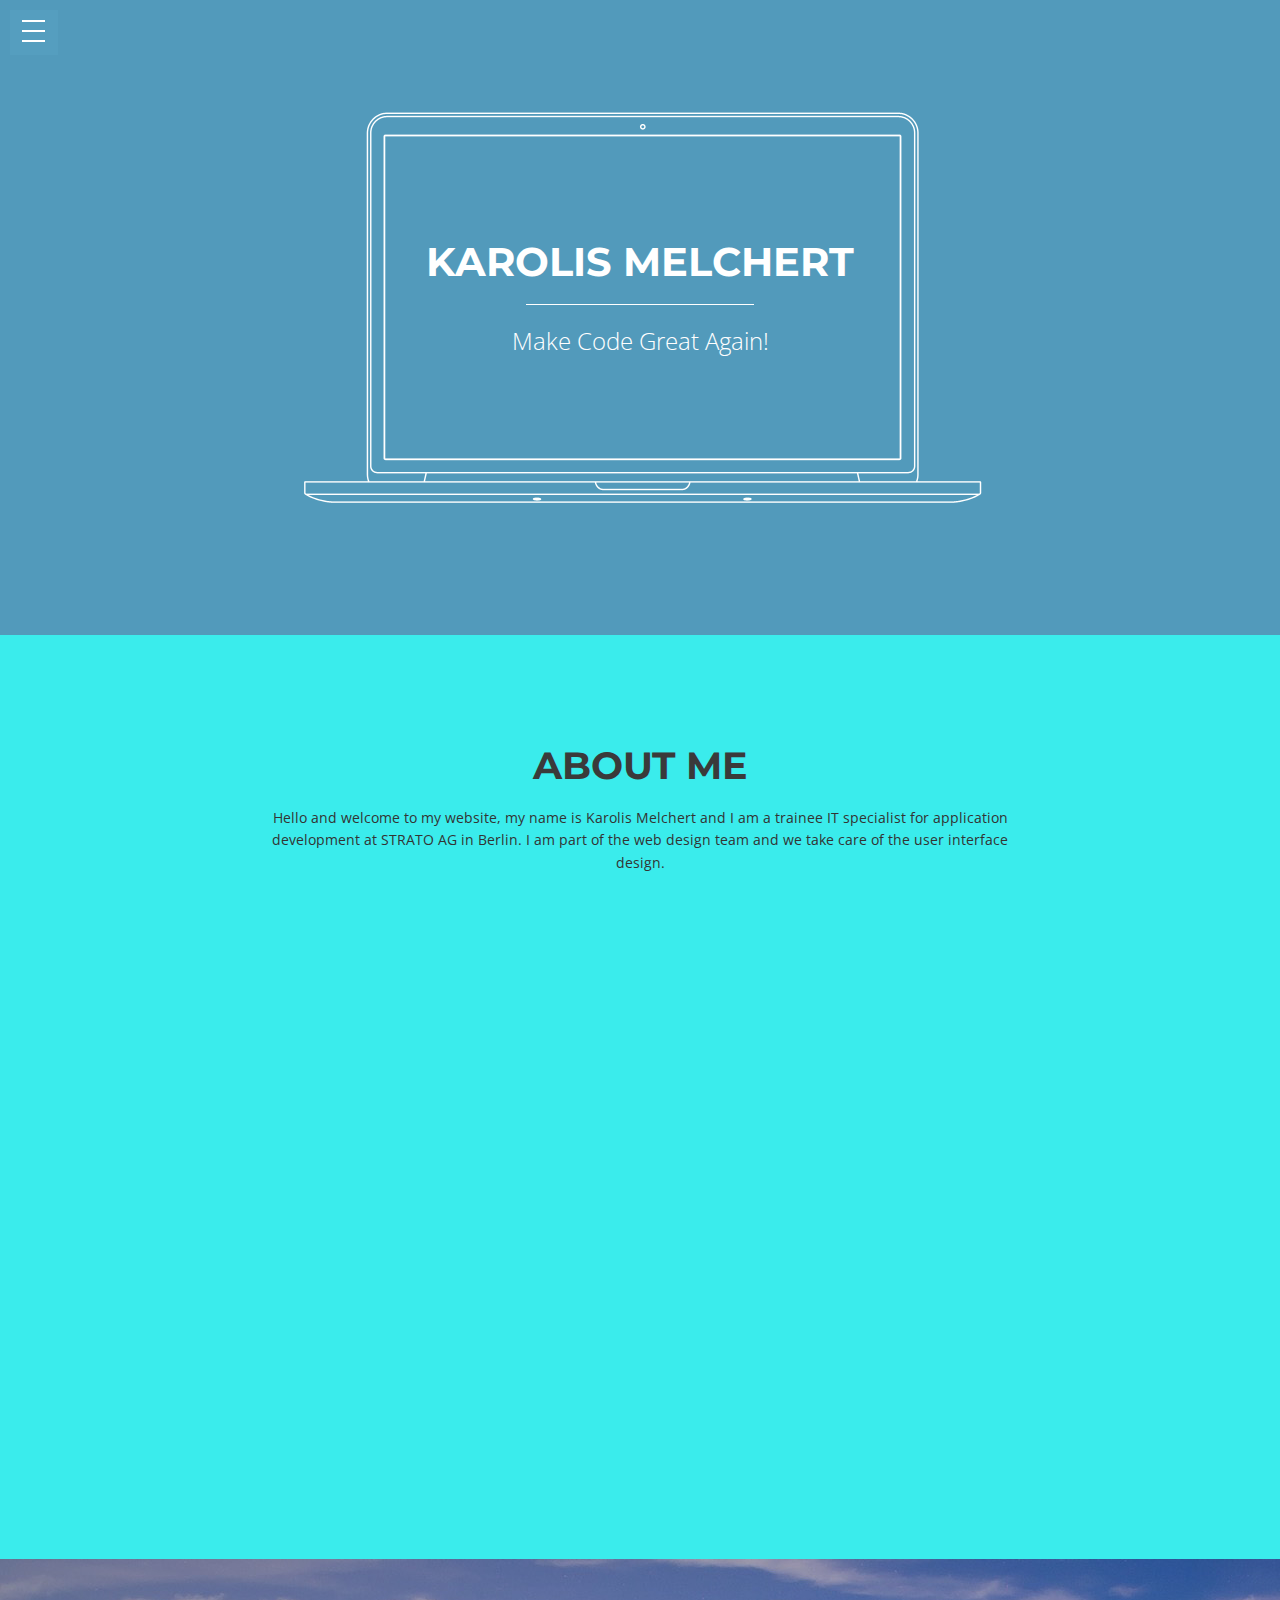
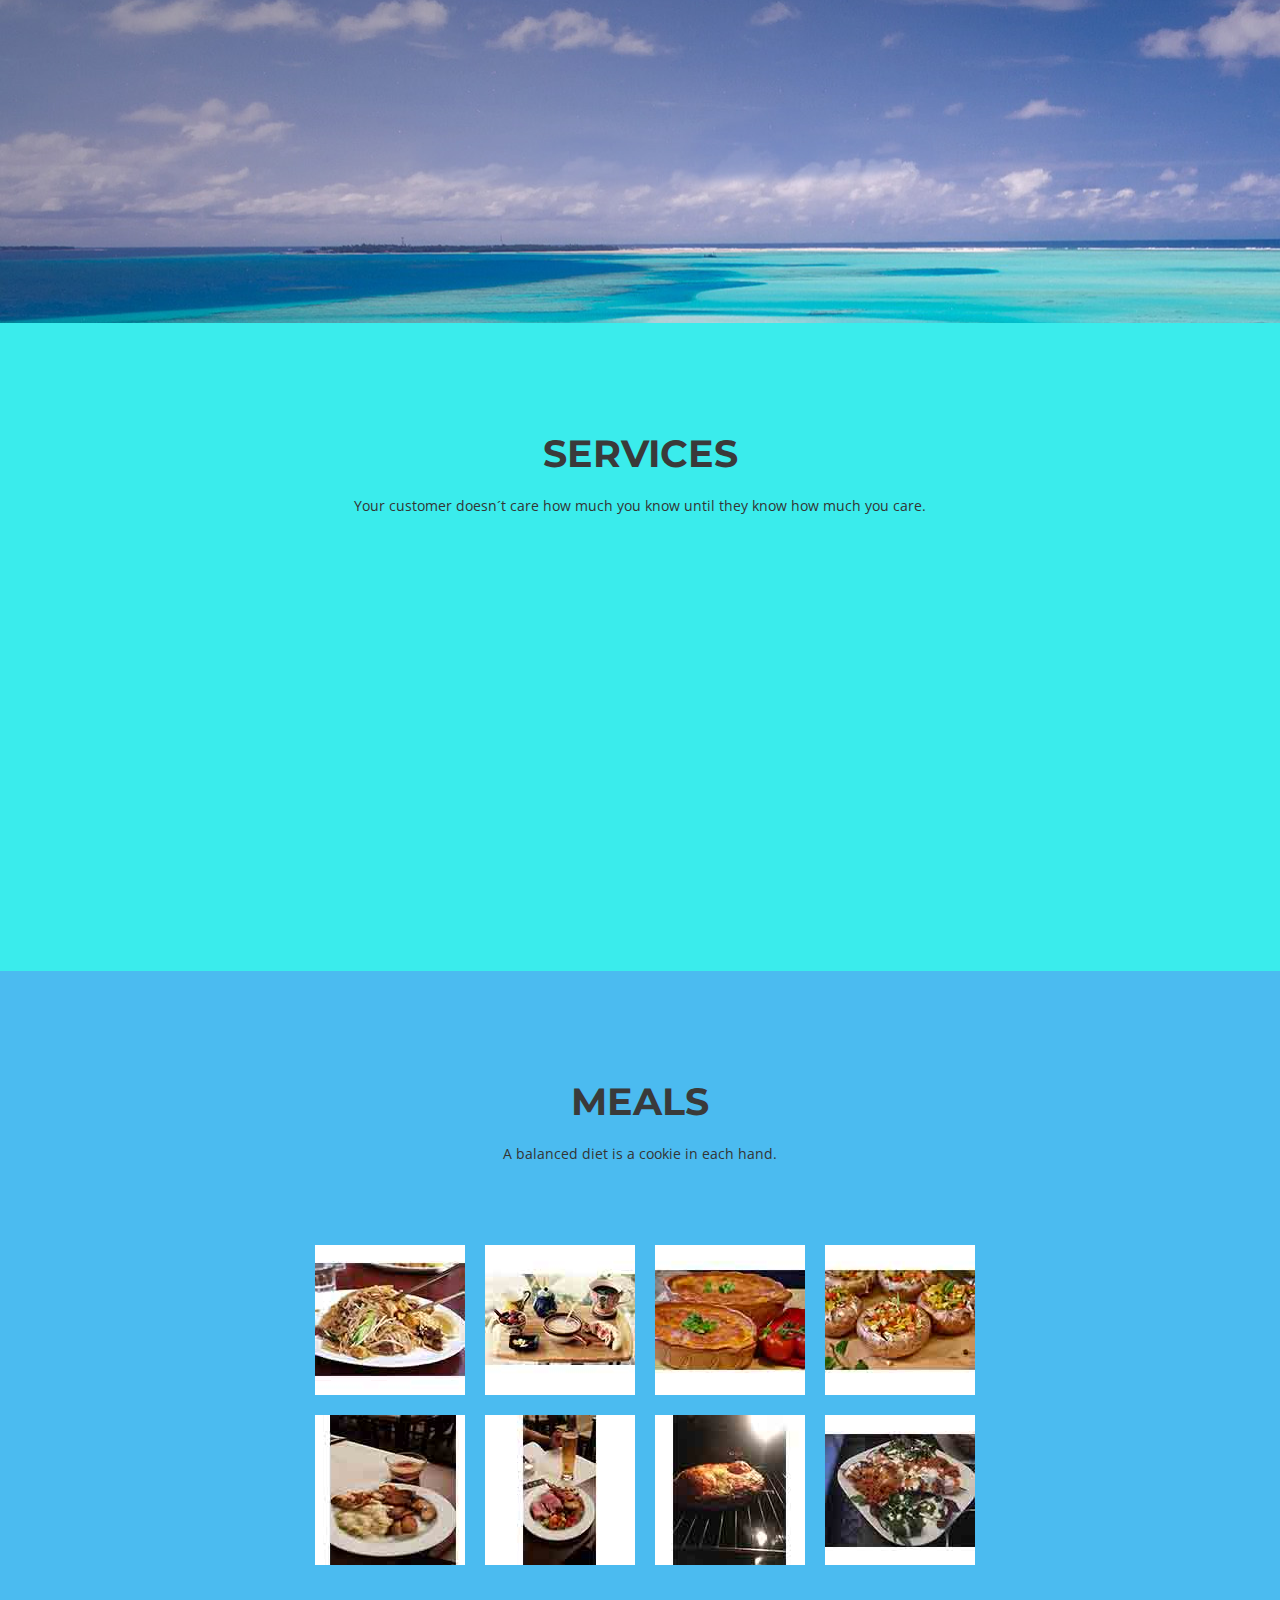
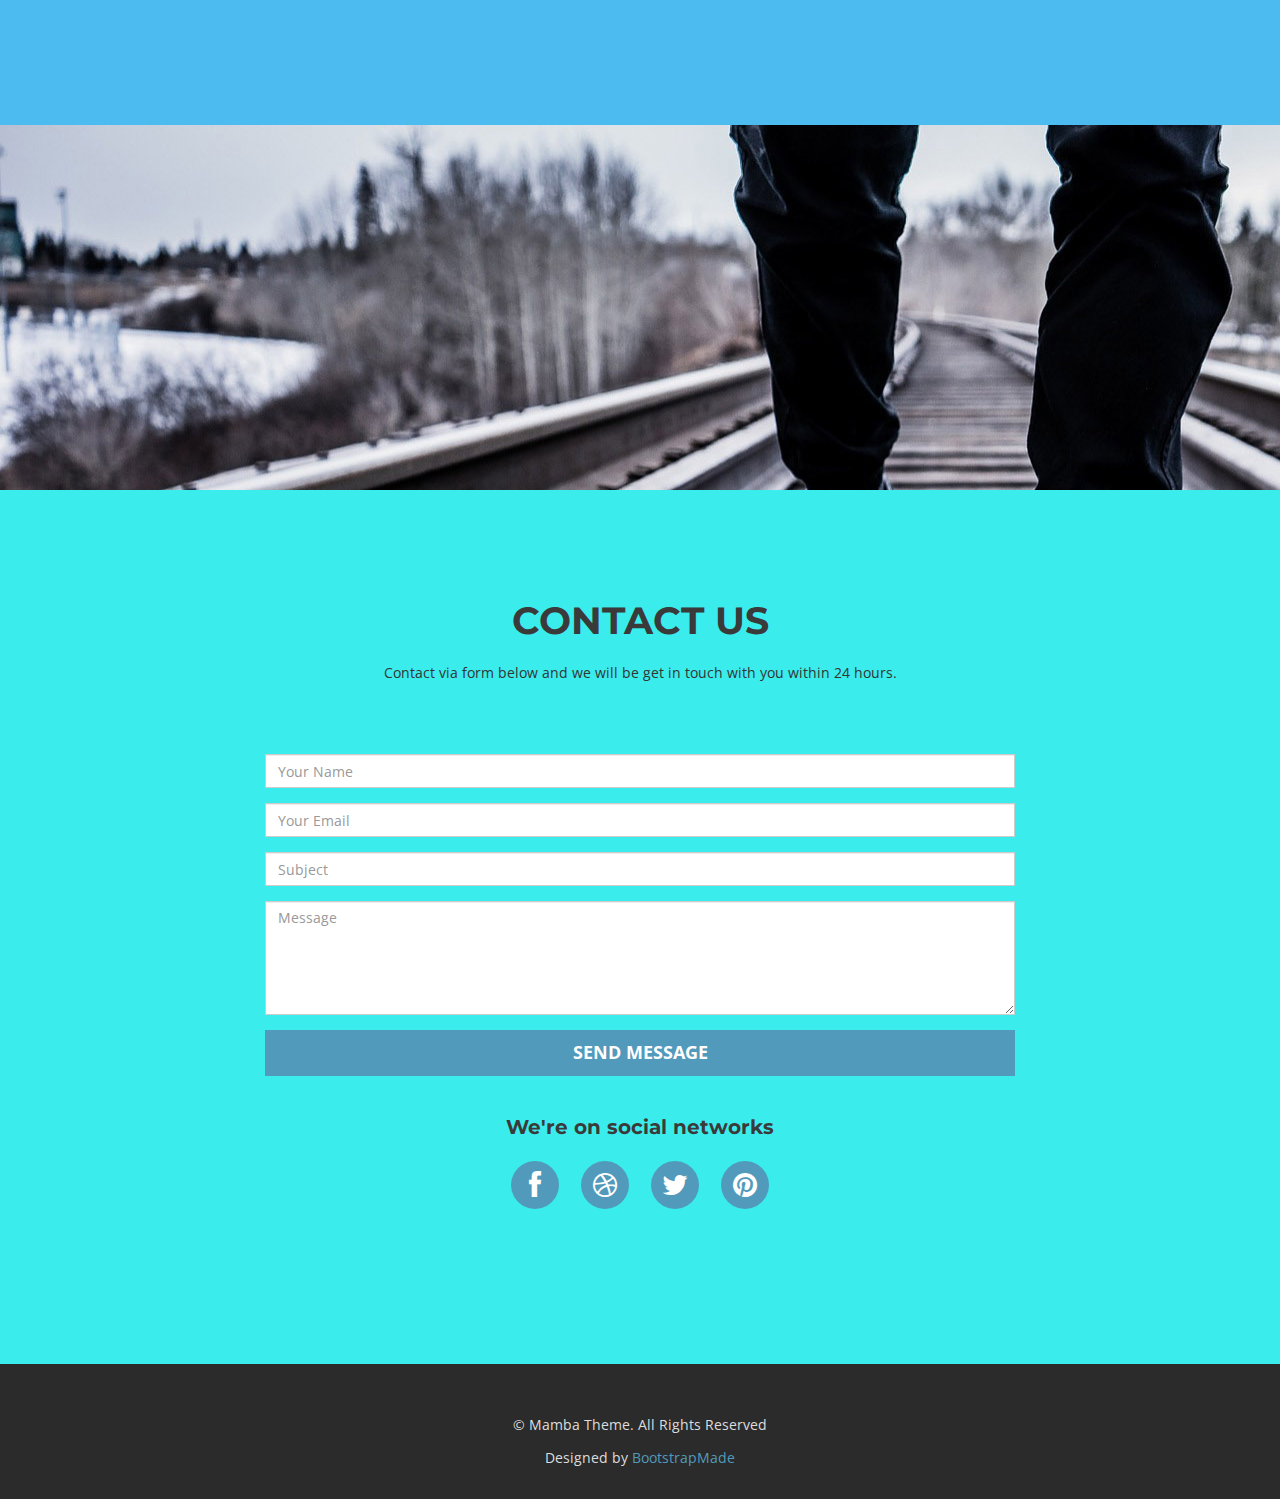
<file: index.html>
<!DOCTYPE html>
<html>

<head>
  <title>Mamba - Free Bootstrap 3 one page template</title>
  <meta charset="utf-8" />
  <meta content="width=device-width, initial-scale=1, maximum-scale=1, user-scalable=no" name="viewport">
  <!-- css -->
  <link href="css/bootstrap.min.css" rel="stylesheet" media="screen">
  <link href="css/style.css" rel="stylesheet" media="screen">
  <link href="color/default.css" rel="stylesheet" media="screen">
  <script src="js/modernizr.custom.js"></script>
  <!-- =======================================================
    Theme Name: Mamba
    Theme URL: https://bootstrapmade.com/mamba-one-page-bootstrap-template-free/
    Author: BootstrapMade
    Author URL: https://bootstrapmade.com
  ======================================================= -->
</head>

<body>
  <div class="menu-area">
    <div id="dl-menu" class="dl-menuwrapper">
      <button class="dl-trigger">Open Menu</button>
      <ul class="dl-menu">
        <li>
          <a href="./index.html">Home</a>
        </li>
        <li><a href="#about">About</a></li>
        <li><a href="#services">Services</a></li>
        <li><a href="#works">Meals</a></li>
        <li><a href="#contact">Contact</a></li>
        <li>
          <a href="#">Sub Menu</a>
          <ul class="dl-submenu">
            <li><a href="./career/">Career</a></li>
            <li><a href="./useful/">Useful Links</a></li>
          </ul>
        </li>
      </ul>
    </div>
    <!-- /dl-menuwrapper -->
  </div>

  <!-- intro area -->
  <div id="intro">

    <div class="intro-text">
      <div class="container">
        <div class="row">


          <div class="col-md-12">

            <div class="brand">
              <h1><a href="index.html">Karolis Melchert</a></h1>
              <div class="line-spacer"></div>
              <p><span>Make Code Great Again!</span></p>
            </div>
          </div>
        </div>
      </div>
    </div>

  </div>




  <!-- About -->
  <section id="about" class="home-section bg-white">
    <div class="container">
      <div class="row">
        <div class="col-md-offset-2 col-md-8">
          <div class="section-heading">
            <h2>About Me</h2>
            <p>Hello and welcome to my website, my name is Karolis Melchert and I am a trainee IT specialist for application development at STRATO AG in Berlin. 
              I am part of the web design team and we take care of the user interface design. </p>
          </div>
        </div>
      </div>
      <div class="row">
        <div class="col-xs-12 col-sm-3 col-md-3 col-lg-3">
          <div class="box-team wow bounceInLeft" data-wow-delay="0.1s">
            <img src="img/team/1.jpg" alt="" class="img-responsive" />
            <h4>Normal Me</h4>
            <p>Sometimes normal is a good thing</p>
          </div>
        </div>
        <div class="col-xs-12 col-sm-3 col-md-3 col-lg-3" data-wow-delay="0.3s">
          <div class="box-team wow bounceInLeft">
            <img src="img/team/2.jpg" alt="" class="img-responsive" />
            <h4>Archer Me</h4>
            <p>Chasing goals</p>
          </div>
        </div>
        <div class="col-xs-12 col-sm-3 col-md-3 col-lg-3" data-wow-delay="0.5s">
          <div class="box-team wow bounceInLeft">
            <img src="img/team/3.jpg" alt="" class="img-responsive" />
            <h4>Hiker Me</h4>
            <p>Climbing the Brocken </p>
          </div>
        </div>
        <div class="col-xs-12 col-sm-3 col-md-3 col-lg-3" data-wow-delay="0.7s">
          <div class="box-team wow bounceInLeft">
            <img src="img/team/4.jpg" alt="" class="img-responsive" />
            <h4>Smugface Me</h4>
            <p>You have to celebrate achievements</p>
          </div>
        </div>
      </div>
    </div>
  </section>

  <!-- spacer -->
  <section id="spacer1" class="home-section spacer">
    <div class="container">
      <div class="row">
        <div class="col-md-12">
          <div class="color-light">
           <!-- > <div class="bgbox"> <-->
            <h2 class="wow bounceInDown" data-wow-delay="1s">Stop starting- start finishing</h2>
            <p class="lead wow bounceInUp" data-wow-delay="2s">It´s not about ideas. It´s about making ideas happen.</p>
            <!-- > </div> <-->
          </div>
        </div>
      </div>
    </div>
  </section>

  <!-- Services -->
  <section id="services" class="home-section bg-white">
    <div class="container">
      <div class="row">
        <div class="col-md-offset-2 col-md-8">
          <div class="section-heading">
            <h2>Services</h2>
            <p>Your customer doesn´t care how much you know until they know how much you care.</p>
          </div>
        </div>
      </div>
      <div class="row">
        <div class="col-xs-12 col-sm-3 col-md-3 col-lg-3">
          <div class="service-box wow bounceInDown" data-wow-delay="0.1s">
            <i class="fa fa-code fa-4x"></i>
            <h4>Flexible Code</h4>
            <p>You will get a world wide range for your customers. </p>
            <a class="btn btn-primary">Learn more</a>
          </div>
        </div>
        <div class="col-xs-12 col-sm-3 col-md-3 col-lg-3" data-wow-delay="0.3s">
          <div class="service-box wow bounceInDown" data-wow-delay="0.1s">
            <i class="fa fa-cog fa-4x"></i>
            <h4>Easy to Customize</h4>
            <p>You got ideas? - We transpose them to get you an attractive internet presence.</p>
            <a class="btn btn-primary">Learn more</a>
          </div>
        </div>
        <div class="col-xs-12 col-sm-3 col-md-3 col-lg-3" data-wow-delay="0.5s">
          <div class="service-box wow bounceInDown" data-wow-delay="0.1s">
            <i class="fa fa-desktop fa-4x"></i>
            <h4>Responsive Layout</h4>
            <p>Accessibility through all kinds of devices with adaptable size.</p>
            <a class="btn btn-primary">Learn more</a>
          </div>
        </div>
        <div class="col-xs-12 col-sm-3 col-md-3 col-lg-3" data-wow-delay="0.7s">
          <div class="service-box wow bounceInDown" data-wow-delay="0.1s">
            <i class="fa fa-dropbox fa-4x"></i>
            <h4>Ready to use</h4>
            <p>You get a proper finished website to start immediately.</p>
            <a class="btn btn-primary">Learn more</a>
          </div>
        </div>
      </div>
    </div>
  </section>

  <!-- Meals -->
  <section id="works" class="home-section bg-gray">
    <div class="container">
      <div class="row">
        <div class="col-md-offset-2 col-md-8">
          <div class="section-heading">
            <h2>Meals</h2>
            <p>A balanced diet is a cookie in each hand.</p>
          </div>
        </div>
      </div>
      <div class="row">
        <div class="col-md-offset-2 col-md-8">

          <ul class="lb-album">
            <li>
              <a href="#image-1">
								<img src="img/works/thumbs/1.jpg" alt="">
								<span>+</span>
							</a>
              <div class="lb-overlay" id="image-1">
                <a href="#page" class="lb-close">X</a>
                <img src="img/works/1.jpg" alt="" />
                <div>
                  <h3>KaMe <span>/Design/</span></h3>
                  <p>You make Miso happy</p>
                </div>

              </div>
            </li>
            <li>
              <a href="#image-2">
								<img src="img/works/thumbs/2.jpg" alt="">
								<span>+</span>
							</a>
              <div class="lb-overlay" id="image-2">
                <a href="#page" class="lb-close">x Close</a>
                <img src="img/works/2.jpg" alt="" />
                <div>
                  <h3>Sleek <span>/Design/</span></h3>
                  <p>Lorem ipsum dolor sit amet, ut decore iracundia urbanitas sit.</p>
                </div>

              </div>
            </li>
            <li>
              <a href="#image-3">
								<img src="img/works/thumbs/3.jpg" alt="">
								<span>+</span>
							</a>
              <div class="lb-overlay" id="image-3">
                <a href="#page" class="lb-close">x Close</a>
                <img src="img/works/3.jpg" alt="" />
                <div>
                  <h3>Sleek <span>/Design/</span></h3>
                  <p>Lorem ipsum dolor sit amet, ut decore iracundia urbanitas sit.</p>
                </div>

              </div>
            </li>
            <li>
              <a href="#image-4">
								<img src="img/works/thumbs/4.jpg" alt="">
								<span>+</span>
							</a>
              <div class="lb-overlay" id="image-4">
                <a href="#page" class="lb-close">x Close</a>
                <img src="img/works/4.jpg" alt="" />
                <div>
                  <h3>Sleek <span>/Design/</span></h3>
                  <p>Lorem ipsum dolor sit amet, ut decore iracundia urbanitas sit.</p>
                </div>

              </div>
            </li>

            <li>
              <a href="#image-5">
								<img src="img/works/thumbs/5.jpg" alt="">
								<span>+</span>
							</a>
              <div class="lb-overlay" id="image-5">
                <a href="#page" class="lb-close">X</a>
                <img src="img/works/5.jpg" alt="" />
                <div>
                  <h3>Sleek <span>/Design/</span></h3>
                  <p>Lorem ipsum dolor sit amet, ut decore iracundia urbanitas sit.</p>
                </div>

              </div>
            </li>
            <li>
              <a href="#image-6">
								<img src="img/works/thumbs/6.jpg" alt="">
								<span>+</span>
							</a>
              <div class="lb-overlay" id="image-6">
                <a href="#page" class="lb-close">x Close</a>
                <img src="img/works/6.jpg" alt="" />
                <div>
                  <h3>Sleek <span>/Design/</span></h3>
                  <p>Lorem ipsum dolor sit amet, ut decore iracundia urbanitas sit.</p>
                </div>

              </div>
            </li>
            <li>
              <a href="#image-7">
								<img src="img/works/thumbs/7.jpg" alt="">
								<span>+</span>
							</a>
              <div class="lb-overlay" id="image-7">
                <a href="#page" class="lb-close">x Close</a>
                <img src="img/works/7.jpg" alt="" />
                <div>
                  <h3>Sleek <span>/Design/</span></h3>
                  <p>Lorem ipsum dolor sit amet, ut decore iracundia urbanitas sit.</p>
                </div>

              </div>
            </li>
            <li>
              <a href="#image-8">
								<img src="img/works/thumbs/8.jpg" alt="">
								<span>+</span>
							</a>
              <div class="lb-overlay" id="image-8">
                <a href="#page" class="lb-close">x Close</a>
                <img src="img/works/8.jpg" alt="" />
                <div>
                  <h3>Sleek <span>/Design/</span></h3>
                  <p>Lorem ipsum dolor sit amet, ut decore iracundia urbanitas sit.</p>
                </div>

              </div>
            </li>
          </ul>

        </div>
      </div>
    </div>
  </section>

  <!-- spacer 2 -->
  <section id="spacer2" class="home-section spacer">
    <div class="container">
      <div class="row">
        <div class="col-md-12">
          <div class="color-light">
            <!--<div class="bgbox">-->
            <h2 class="wow bounceInDown" data-wow-delay="1s">Simplicity is prerequisite for reliability.</h2>
            <p class="lead wow bounceInUp" data-wow-delay="2s">!False - It´s funny because it´s true</p>
            <!--</div>-->
          </div>
        </div>
      </div>
    </div>
  </section>

  <!-- Contact -->
  <section id="contact" class="home-section bg-white">
    <div class="container">
      <div class="row">
        <div class="col-md-offset-2 col-md-8">
          <div class="section-heading">
            <h2>Contact us</h2>
            <p>Contact via form below and we will be get in touch with you within 24 hours. </p>
          </div>
        </div>
      </div>

      <div class="row">
        <div class="col-md-offset-2 col-md-8">
          <div id="sendmessage">Your message has been sent. Thank you!</div>
          <div id="errormessage"></div>
          <form action="" method="post" role="form" class="contactForm">
            <div class="form-group">
              <input type="text" name="name" class="form-control" id="name" placeholder="Your Name" data-rule="minlen:4" data-msg="Please enter at least 4 chars" />
              <div class="validation"></div>
            </div>
            <div class="form-group">
              <input type="email" class="form-control" name="email" id="email" placeholder="Your Email" data-rule="email" data-msg="Please enter a valid email" />
              <div class="validation"></div>
            </div>
            <div class="form-group">
              <input type="text" class="form-control" name="subject" id="subject" placeholder="Subject" data-rule="minlen:4" data-msg="Please enter at least 8 chars of subject" />
              <div class="validation"></div>
            </div>
            <div class="form-group">
              <textarea class="form-control" name="message" rows="5" data-rule="required" data-msg="Please write something for us" placeholder="Message"></textarea>
              <div class="validation"></div>
            </div>

            <div class="text-center"><button type="submit" class="btn btn-theme btn-lg btn-block">Send Message</button></div>
          </form>


        </div>
      </div>
      <div class="row mar-top30 ">
        <div class="col-md-offset-2 col-md-8">
          <h5>We're on social networks</h5>
          <ul class="social-network">
            <li><a href="https://www.facebook.com/">
						<span class="fa-stack fa-2x">
							<i class="fa fa-circle fa-stack-2x"></i>
							<i class="fa fa-facebook fa-stack-1x fa-inverse"></i>
						</span></a>
            </li>
            <li><a href="https://dribbble.com/">
						<span class="fa-stack fa-2x">
							<i class="fa fa-circle fa-stack-2x"></i>
							<i class="fa fa-dribbble fa-stack-1x fa-inverse"></i>
						</span></a>
            </li>
            <li><a href="https://twitter.com/?lang=de">
						<span class="fa-stack fa-2x">
							<i class="fa fa-circle fa-stack-2x"></i>
							<i class="fa fa-twitter fa-stack-1x fa-inverse"></i>
						</span></a>
            </li>
            <li><a href="https://www.pinterest.de/">
						<span class="fa-stack fa-2x">
							<i class="fa fa-circle fa-stack-2x"></i>
							<i class="fa fa-pinterest fa-stack-1x fa-inverse"></i>
						</span></a>
            </li>
          </ul>
        </div>
      </div>

    </div>
  </section>

  <footer>
    <div class="container">
      <div class="row">
        <div class="col-md-12">
          <p>&copy; Mamba Theme. All Rights Reserved</p>
          <div class="credits">
            <!--
              All the links in the footer should remain intact.
              You can delete the links only if you purchased the pro version.
              Licensing information: https://bootstrapmade.com/license/
              Purchase the pro version with working PHP/AJAX contact form: https://bootstrapmade.com/buy/?theme=Mamba
            -->
            Designed by <a href="https://bootstrapmade.com/">BootstrapMade</a>
          </div>

        </div>
      </div>
    </div>
  </footer>

  <!-- js -->
  <script src="js/jquery.js"></script>
  <script src="js/bootstrap.min.js"></script>
  <script src="js/jquery.smooth-scroll.min.js"></script>
  <script src="js/jquery.dlmenu.js"></script>
  <script src="js/wow.min.js"></script>
  <script src="js/custom.js"></script>
  <script src="contactform/contactform.js"></script>

</body>

</html>
</file>
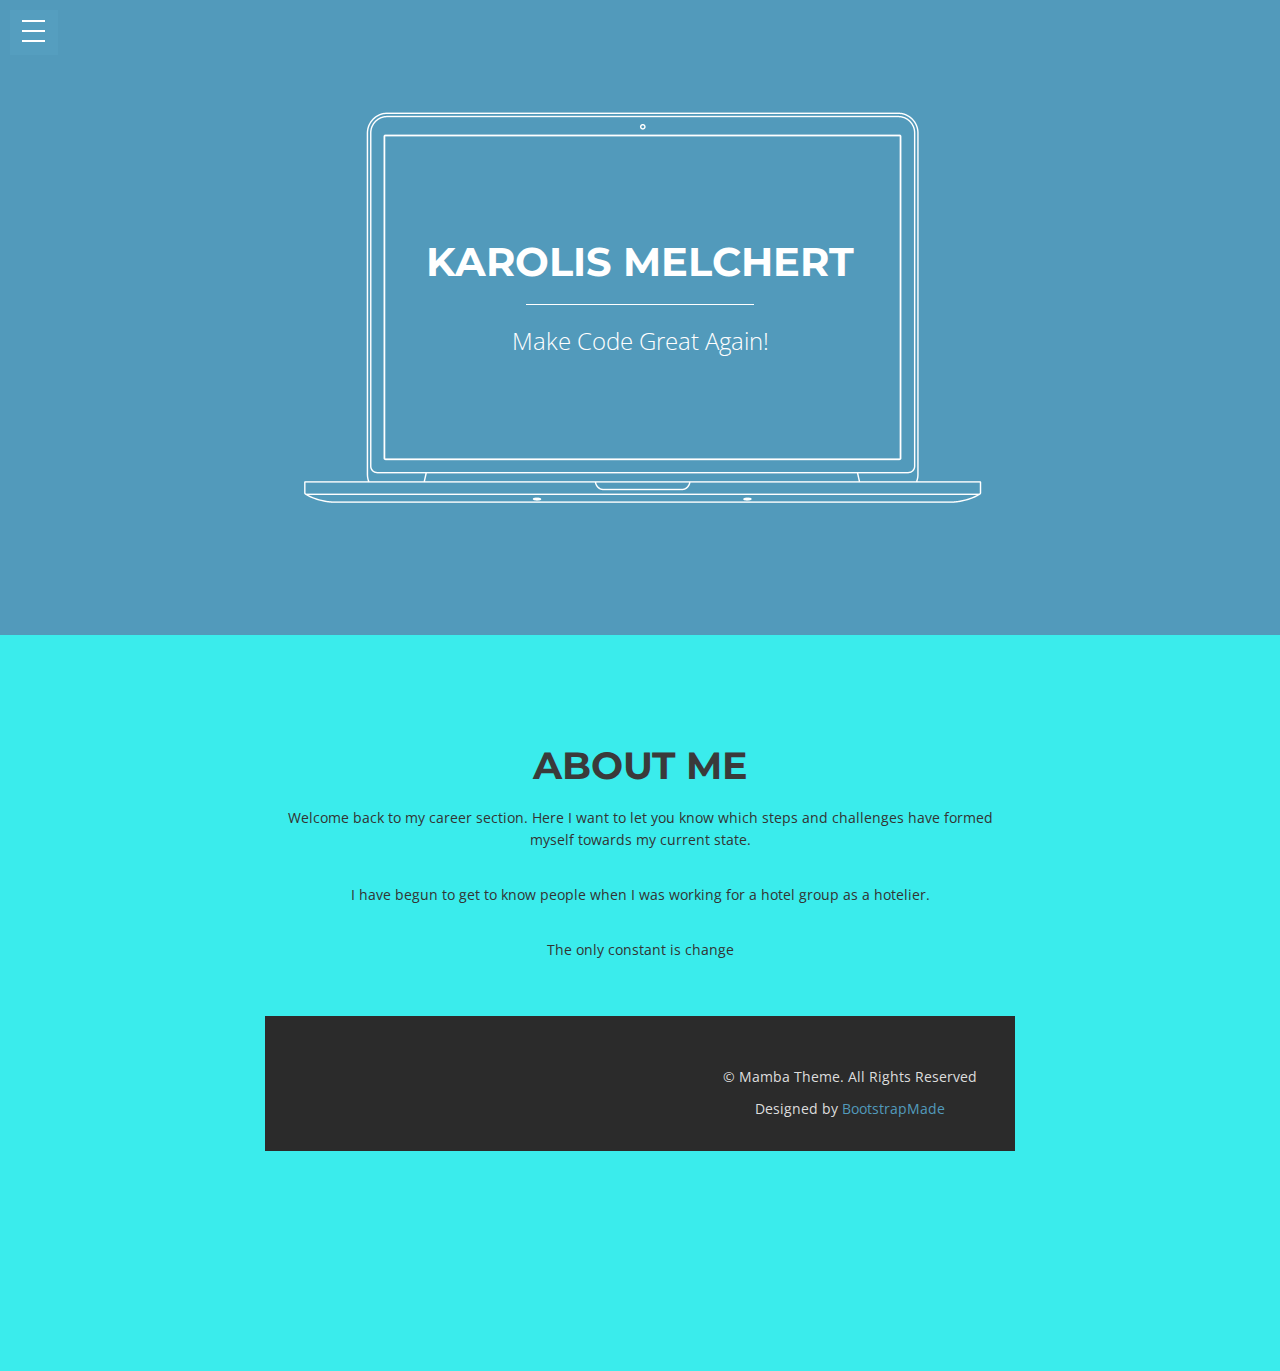
<file: career/index.html>
<!DOCTYPE html>
<html>

<head>
  <title>Mamba - Free Bootstrap 3 one page template</title>
  <meta charset="utf-8" />
  <meta content="width=device-width, initial-scale=1, maximum-scale=1, user-scalable=no" name="viewport">
  <!-- css -->
  <link href="../css/bootstrap.min.css" rel="stylesheet" media="screen">
  <link href="../css/style.css" rel="stylesheet" media="screen">
  <link href="../color/default.css" rel="stylesheet" media="screen">
  <script src="../js/modernizr.custom.js"></script>
  <!-- =======================================================
    Theme Name: Mamba
    Theme URL: https://bootstrapmade.com/mamba-one-page-bootstrap-template-free/
    Author: BootstrapMade
    Author URL: https://bootstrapmade.com
  ======================================================= -->
</head>

<body>
  <div class="menu-area">
    <div id="dl-menu" class="dl-menuwrapper">
      <button class="dl-trigger">Open Menu</button>
      <ul class="dl-menu">
        <li>
          <a href="../index.html">Home</a>
        </li>
        <li><a href="../index.html/#about">About</a></li>
        <li><a href="../index.html/#services">Services</a></li>
        <li><a href="../index.html/#works">Meals</a></li>
        <li><a href="../index.html/#contact">Contact</a></li>
        <li>
          <a href="#">Sub Menu</a>
          <ul class="dl-submenu">
            <li><a href="../career/">Career</a></li>
            <li><a href="../useful/">Useful Links</a></li>
          </ul>
        </li>
      </ul>
    </div>
    <!-- /dl-menuwrapper -->
  </div>

  <!-- intro area -->
  <div id="intro">

    <div class="intro-text">
      <div class="container">
        <div class="row">


          <div class="col-md-12">

            <div class="brand">
              <h1><a href="../index.html">Karolis Melchert</a></h1>
              <div class="line-spacer"></div>
              <p><span>Make Code Great Again!</span></p>
            </div>
          </div>
        </div>
      </div>
    </div>

  </div>




  <!-- About -->
  <section id="about" class="home-section bg-white">
    <div class="container">
      <div class="row">
        <div class="col-md-offset-2 col-md-8">
          <div class="section-heading">
            <h2>About Me</h2>
            <p>Welcome back to my career section. Here I want to let you know which steps and challenges have formed myself towards my current state. </p>
            <br>
            <p>I have begun to get to know people when I was working for a hotel group as a hotelier.</p>
            <br>
            <p> The only constant is change 
            
            </p>
<br>
<br>
  <footer>
    <div class="container">
      <div class="row">
        <div class="col-md-12">
          <p>&copy; Mamba Theme. All Rights Reserved</p>
          <div class="credits">
            <!--
              All the links in the footer should remain intact.
              You can delete the links only if you purchased the pro version.
              Licensing information: https://bootstrapmade.com/license/
              Purchase the pro version with working PHP/AJAX contact form: https://bootstrapmade.com/buy/?theme=Mamba
            -->
            Designed by <a href="https://bootstrapmade.com/">BootstrapMade</a>
          </div>

        </div>
      </div>
    </div>
  </footer>

  <!-- js -->
  <script src="../js/jquery.js"></script>
  <script src="../js/bootstrap.min.js"></script>
  <script src="../js/jquery.smooth-scroll.min.js"></script>
  <script src="../js/jquery.dlmenu.js"></script>
  <script src="../js/wow.min.js"></script>
  <script src="../js/custom.js"></script>
  <script src="../contactform/contactform.js"></script>

</body>

</html>
</file>
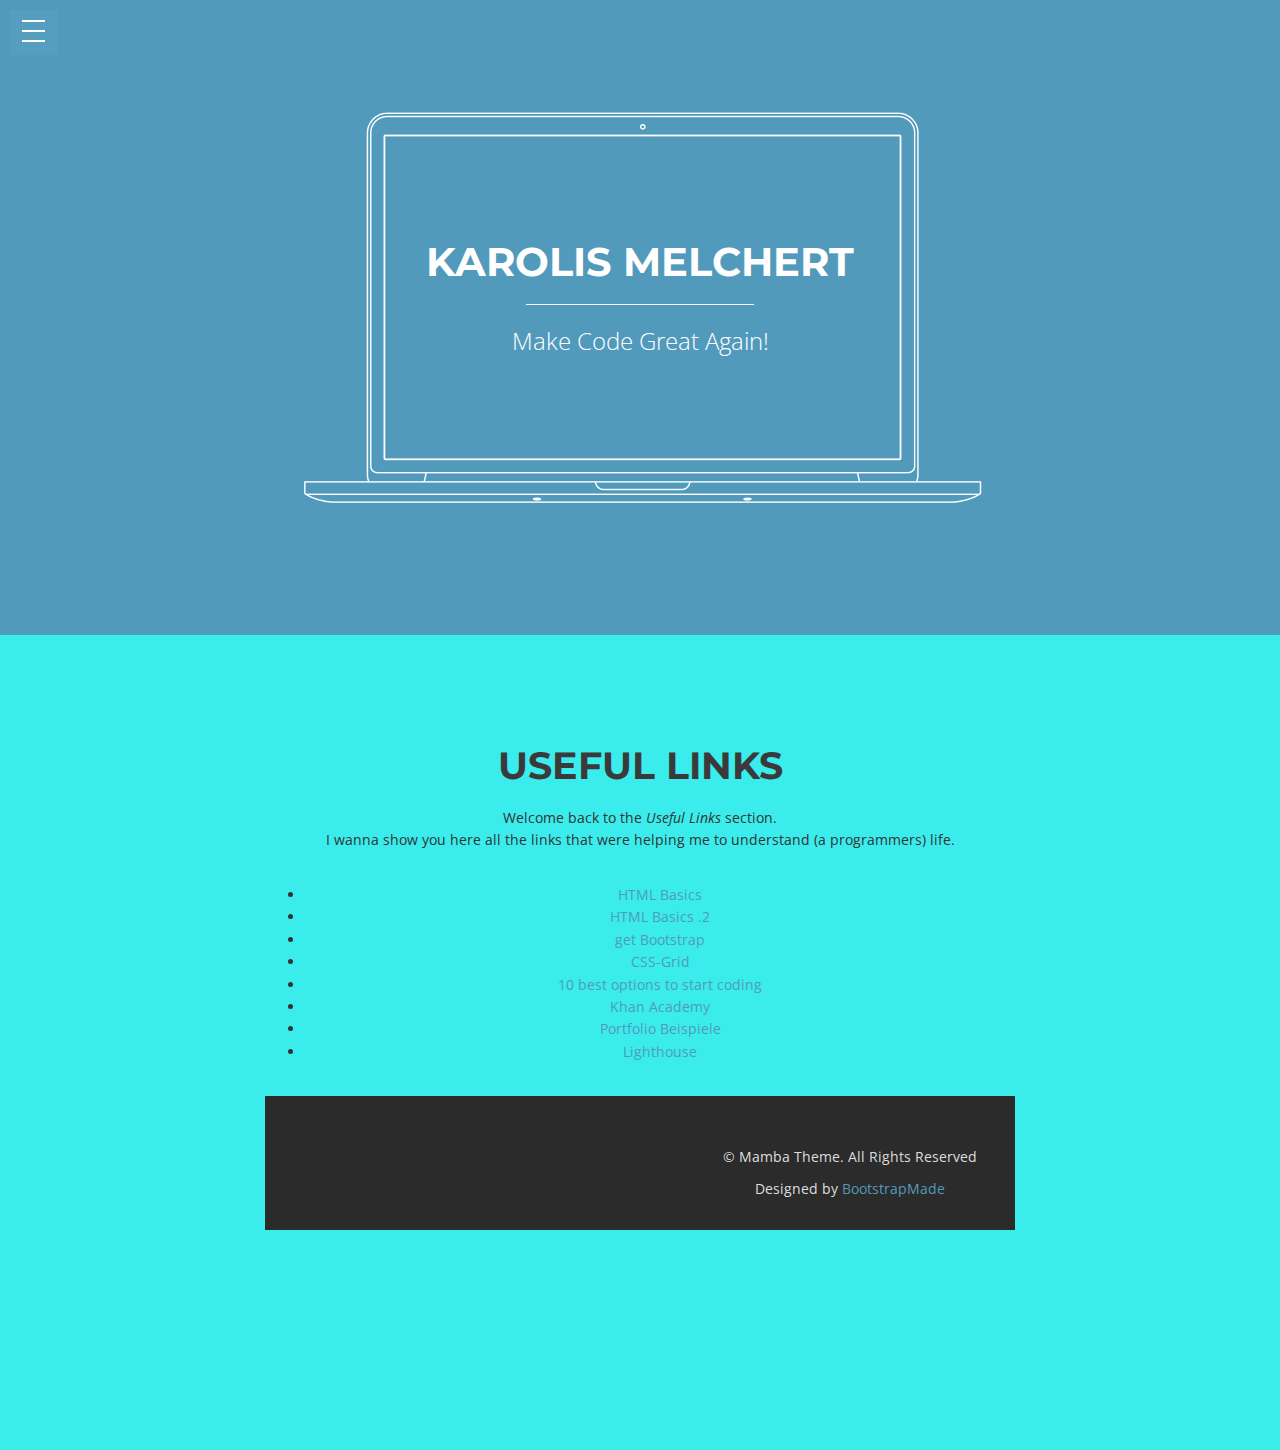
<file: useful/index.html>
<!DOCTYPE html>
<html>

<head>
  <title>Mamba - Free Bootstrap 3 one page template</title>
  <meta charset="utf-8" />
  <meta content="width=device-width, initial-scale=1, maximum-scale=1, user-scalable=no" name="viewport">
  <!-- css -->
  <link href="../css/bootstrap.min.css" rel="stylesheet" media="screen">
  <link href="../css/style.css" rel="stylesheet" media="screen">
  <link href="../color/default.css" rel="stylesheet" media="screen">
  <script src="../js/modernizr.custom.js"></script>
  <!-- =======================================================
    Theme Name: Mamba
    Theme URL: https://bootstrapmade.com/mamba-one-page-bootstrap-template-free/
    Author: BootstrapMade
    Author URL: https://bootstrapmade.com
  ======================================================= -->
</head>

<body>
  <div class="menu-area">
    <div id="dl-menu" class="dl-menuwrapper">
      <button class="dl-trigger">Open Menu</button>
      <ul class="dl-menu">
        <li>
          <a href="../index.html">Home</a>
        </li>
        <li><a href="../index.html/#about">About</a></li>
        <li><a href="../index.html/#services">Services</a></li>
        <li><a href="../index.html/#works">Meals</a></li>
        <li><a href="../index.html/#contact">Contact</a></li>
        <li>
          <a href="#">Sub Menu</a>
          <ul class="dl-submenu">
            <li><a href="../career/">Career</a></li>
            <li><a href="../useful/">Useful Links</a></li>
          </ul>
        </li>
      </ul>
    </div>
    <!-- /dl-menuwrapper -->
  </div>

  <!-- intro area -->
  <div id="intro">

    <div class="intro-text">
      <div class="container">
        <div class="row">


          <div class="col-md-12">

            <div class="brand">
              <h1><a href="/index.html">Karolis Melchert</a></h1>
              <div class="line-spacer"></div>
              <p><span>Make Code Great Again!</span></p>
            </div>
          </div>
        </div>
      </div>
    </div>

  </div>




  <!-- About -->
  <section id="about" class="home-section bg-white">
    <div class="container">
      <div class="row">
        <div class="col-md-offset-2 col-md-8">
          <div class="section-heading">
            <h2>Useful Links</h2>
            <p>
                Welcome back to the <em>Useful Links</em> section. 
            <br> I wanna show you here all the links that were helping me to understand (a programmers) life.
            </p>
            <br>
            <ul>
                <li>
                <a href="https://www.akademie.de/wissen/html-lernen-1-grundlagen/bilder-einfuegen">HTML Basics</a>
                </li>
                <li>
                    <a href="https://wiki.selfhtml.org/wiki/Startseite">HTML Basics .2</a>
                </li>
                <li>
                    <a href="https://getbootstrap.com/docs/3.4/css/#overview">get Bootstrap</a>
                </li>
                <li>
                    <a href="https://cssgridgarden.com/#de">CSS-Grid</a>
                </li>
                <li>
                    <a href="https://t3n.de/news/quellen-programmieren-lernen-452630/">10 best options to start coding</a>
                </li>
                <li>
                    <a href="https://www.google.com/url?sa=t&rct=j&q=&esrc=s&source=web&cd=1&cad=rja&uact=8&ved=2ahUKEwj0xOOK6q_lAhWCIlAKHeERCMYQFjAAegQIBhAC&url=https%3A%2F%2Fde-de.khanacademy.org%2F&usg=AOvVaw1LXuYPBmOfERU-y8L71RVn">Khan Academy</a>
                </li>
                <li>
                    <a href="https://codeburst.io/10-awesome-web-developer-portfolios-d266b32e6154">Portfolio Beispiele</a>
                </li>
                <li>
                    <a href="https://developers.google.com/web/tools/lighthouse">Lighthouse</a>
                </li>
            </ul>
            <br>


  <footer>
    <div class="container">
      <div class="row">
        <div class="col-md-12">
          <p>&copy; Mamba Theme. All Rights Reserved</p>
          <div class="credits">
            <!--
              All the links in the footer should remain intact.
              You can delete the links only if you purchased the pro version.
              Licensing information: https://bootstrapmade.com/license/
              Purchase the pro version with working PHP/AJAX contact form: https://bootstrapmade.com/buy/?theme=Mamba
            -->
            Designed by <a href="https://bootstrapmade.com/">BootstrapMade</a>
          </div>

        </div>
      </div>
    </div>
  </footer>

  <!-- js -->
  <script src="../js/jquery.js"></script>
  <script src="../js/bootstrap.min.js"></script>
  <script src="../js/jquery.smooth-scroll.min.js"></script>
  <script src="../js/jquery.dlmenu.js"></script>
  <script src="../js/wow.min.js"></script>
  <script src="../js/custom.js"></script>
  <script src="../contactform/contactform.js"></script>

</body>

</html>
</file>
<file: color/default.css>
a, a:hover{
	color: #529abb;
}
.navbar-default{
	background: #529abb;
}

.form-control:focus {
  border-color: #529abb;
  -webkit-box-shadow: inset 0 1px 1px rgba(0,0,0,.075), 0 0 2px #529abb;
          box-shadow: inset 0 1px 1px rgba(0,0,0,.075), 0 0 2px #529abb;
}

.service .carousel-indicators .active {
	background: #529abb;
}

.btn-theme {
	background: #529abb;
}

.lb-album li > a span{
	background: #529abb;
	background: -moz-radial-gradient(center, ellipse cover, rgba(255,255,255,0.56) 0%, #529abb 100%);
	background: -webkit-gradient(radial, center center, 0px, center center, 100%, color-stop(0%,rgba(255,255,255,0.56)), color-stop(100%,#529abb));
	background: -webkit-radial-gradient(center, ellipse cover, rgba(255,255,255,0.56) 0%,#529abb 100%);
	background: -o-radial-gradient(center, ellipse cover, rgba(255,255,255,0.56) 0%,#529abb 100%);
	background: -ms-radial-gradient(center, ellipse cover, rgba(255,255,255,0.56) 0%,#529abb 100%);
	background: radial-gradient(center, ellipse cover, rgba(255,255,255,0.56) 0%,#529abb 100%);
}
.lb-overlay{
	background: #529abb;
	background: -moz-radial-gradient(center, ellipse cover, rgba(255,255,255,0.56) 0%, #529abb 100%);
	background: -webkit-gradient(radial, center center, 0px, center center, 100%, color-stop(0%,rgba(255,255,255,0.56)), color-stop(100%,#529abb));
	background: -webkit-radial-gradient(center, ellipse cover, rgba(255,255,255,0.56) 0%,#529abb 100%);
	background: -o-radial-gradient(center, ellipse cover, rgba(255,255,255,0.56) 0%,#529abb 100%);
	background: -ms-radial-gradient(center, ellipse cover, rgba(255,255,255,0.56) 0%,#529abb 100%);
	background: radial-gradient(center, ellipse cover, rgba(255,255,255,0.56) 0%,#529abb 100%);
}
</file>
<file: css/style.css>
/*
    Theme Name: Mamba
    Theme URL: https://bootstrapmade.com/mamba-one-page-bootstrap-template-free/
    Author: BootstrapMade
    Author URL: https://bootstrapmade.com
*/
/* ================================
Imports
================================= */
@import url(https://fonts.googleapis.com/css?family=Montserrat:400,700|Open+Sans:400,300,700,800);
@import url('./font-awesome.min.css');
@import url('./overwrite.css');
@import url('./dlmenu.css');
@import url('./animate.css');

/* ================================
General
================================= */
body{
	margin:0;
	padding:0;
	text-align: center;
	font-family: 'Open Sans', sans-serif;
	font-size: 14px;
	line-height: 1.6em;
	
}

h1 {
	font-size: 36px;
}
h2 {
	font-size: 32px;
}
h3 {
	font-size: 28px;
}
h4 {
	font-size: 24px;
}
h5 {
	font-size: 20px;
}
h6 {
	font-size: 18px;
}

h1,h2,h3,h4,h5,h6,.h1,.h2,.h3,.h4,.h5,.h6{
	color: #3a3a3a;
	font-weight: 700;
	margin-bottom: 20px;
	font-family: 'Montserrat', sans-serif;
}


.lead{
	font-weight: 400;
}

button {
	display: inline-block;
	margin-bottom: 0;
	margin-bottom: 10px;
	padding: 6px 12px;
	border: 1px solid transparent;
	vertical-align: middle;
	text-align: center;
	white-space: nowrap;
	font-weight: normal;
	font-size: 14px;
	line-height: 1.428571429;
	cursor: pointer;
	-webkit-user-select: none;
	-moz-user-select: none;
	-ms-user-select: none;
	-o-user-select: none;
	user-select: none;
}
button.navbar-toggle {
	background: #2b2b2b;
	border: none;
	color: #fff;
}

.btn-theme,.btn-theme:hover,.btn-theme:focus{
	color: #fff;
}
.btn-theme:hover{
	background: transparent !important;
	border-color: #999;
	color: #999;
}


/* ================================
margin, padding
================================= */
.mar-top0 {
	margin-top: 0;
}
.mar-top10 {
	margin-top: 10px;
}
.mar-top20 {
	margin-top: 20px;
}
.mar-top30 {
	margin-top: 30px;
}
.mar-top40 {
	margin-top: 40px;
}



/* ================================
Home sections
================================= */

.home-section {
	width: 100%;
	padding: 90px 0px 150px 0px;
}

/* --- heading --- */
.section-heading {
	margin-bottom: 70px;
}
	
.section-heading h2 {
	font-size: 38px;
	text-transform: uppercase;
}
	
.section-heading .heading-line {
	margin:0 auto;
	display: block;
	height: 1px;
	width: 80px;
	background: #333;
	margin-top: 10px;
	margin-bottom: 20px;
}

	
/* --- section bg var --- */

.bg-white {
	background: rgb(58, 236, 236);
}

.bg-gray {
	background: #4bbbf0;
}

.bg-dark {
	background: #575757;
}
.bgbox
{
	background: transparent - webkit-gradient(linear, left top, left bottom, color-stop(50%, rgba(255,255,255,0)),color-stop(75%, rgba(0, 0, 0, 0.4)),to(rgba(0,0,0,0.8))) 
	repeat scroll 0 0;
	background: transparent linear-gradient(to bottom, rgba(13, 148, 238, 0) 50%,rgba(0, 0, 0, 0.24) 75%,rgba(0, 0, 0, 0.185) 100%) repeat scroll 0 0; display:inline-block;

}

/* --- section content general color --- */

.color-light h1,.color-light h2,.color-light h3,.color-light h4,.color-light h5,.color-light h6 {
	color: rgb(208, 221, 30);
}


.color-light p {
	color: rgb(255, 255, 255);
}


/* ==========================
Spacer
============================= */

#spacer1{	
	background-image: url(../img/spacer/1.jpg);
}
#spacer2{	
	background-image: url(../img/spacer/2.jpg);
}


/* ================================
Intro
================================= */

#intro{
    height:635px;
    width:100%;
    background-color: #529abb;
    background-image: url(../img/bg-mac.png);
    background-position:center;
    background-repeat:no-repeat;
    overflow-y:hidden;
    text-align:center;
    position:relative;
}



.intro-text {
	position:relative;
	width:100%;
	margin-top:200px;
	z-index:1000;
}
#intro .brand {
	margin-top: 40px;
}
.intro-text h1 a {
	color:#fff;
	text-align:center;
	font-weight: 700;
	font-size: 40px; 
	line-height:1.1em;
	padding-top:30px;
	text-transform: uppercase;	
}
.intro-text h1 a:hover {
	text-decoration: none;
}

.line-spacer {
	width: 20%;
	margin:0 auto;
	margin-top: 20px;
	margin-bottom: 25px;
	border-bottom:1px solid #fff;
}

.intro-text p span {
	color:#fff;
	font-size: 24px;
	text-align:center;
	font-weight: 300;
}

/* ================================
About
================================= */
.box-team img {
	margin-bottom: 30px;
}



/* ================================
Services
================================= */

.service-box p {
	margin-bottom: 20px;
}

.service.carousel h4,.service.carousel p {
	text-align: left;
}


.service .carousel-control{
	background: none;
}

.service .screenshot{
	overflow: hidden;
	overflow: hidden;
	margin-right: auto;
	margin-left: auto;
}

.service .screenshot img{
	margin-right: auto;
	margin-left: auto;
	padding-left: 4px;
	width: 400px;
}

.service .carousel-indicators {
	position: relative;
	bottom: 0;
	left: 0;
	margin-top: 0px;
	margin-bottom: 0px;
	margin-left: 0px;
	padding: 5px;
	padding-bottom: 8px;
	width: 100%;
	background: #ffffff;
}

.service .carousel-indicators .active {
	width: 45px;
	height: 5px;
	border: none;
	border-radius: 0px;
}

.service .carousel-indicators li {
	display: inline-block;
	margin: 1px;
	width: 45px;
	height: 5px;
	border: none;
	border-radius: 0px;
	background: #eeeeee;
	text-indent: -999px;
	cursor: pointer;
}


/* ================================
Works
================================= */


.lb-album{
	margin-left:40px;
	list-style: none;
	width: 100%;
	margin: 0 auto;
}
.lb-album li{
	float: left;
	margin: 10px;
	position: relative;
}
.lb-album li > a,
.lb-album li > a img{
	display: block;
}
.lb-album li > a{
	width: 150px;
	height: 150px;
	position: relative;
	padding: 0;
	background: #2b2b2b;
}
.lb-album li > a span{
	position: absolute;
	width: 150px;
	height: 150px;
	top: 0;
	left: 0;
	text-align: center;
	line-height: 150px;
	color: rgba(27,54,81,0.8);
	text-shadow: 0px 1px 1px rgba(255,255,255,0.6);
	font-size: 24px;
	opacity: 0;
	filter: alpha(opacity=0); /* internet explorer */
    -ms-filter:"progid:DXImageTransform.Microsoft.Alpha(opacity=0)"; /*IE8*/
	background: rgb(241,210,194);
	background: -moz-radial-gradient(center, ellipse cover, rgba(255,255,255,0.56) 0%, rgba(241,210,194,1) 100%);
	background: -webkit-gradient(radial, center center, 0px, center center, 100%, color-stop(0%,rgba(255,255,255,0.56)), color-stop(100%,rgba(241,210,194,1)));
	background: -webkit-radial-gradient(center, ellipse cover, rgba(255,255,255,0.56) 0%,rgba(241,210,194,1) 100%);
	background: -o-radial-gradient(center, ellipse cover, rgba(255,255,255,0.56) 0%,rgba(241,210,194,1) 100%);
	background: -ms-radial-gradient(center, ellipse cover, rgba(255,255,255,0.56) 0%,rgba(241,210,194,1) 100%);
	background: radial-gradient(center, ellipse cover, rgba(255,255,255,0.56) 0%,rgba(241,210,194,1) 100%);
	-webkit-transition: opacity 0.3s linear;
	-moz-transition: opacity 0.3s linear;
	-o-transition: opacity 0.3s linear;
	-ms-transition: opacity 0.3s linear;
	transition: opacity 0.3s linear;
}
.lb-album li > a:hover span{
	opacity: 1;
	filter: alpha(opacity=99); /* internet explorer */
    -ms-filter:"progid:DXImageTransform.Microsoft.Alpha(opacity=99)"; /*IE8*/
}
.lb-overlay{
	width: 0px;
	height: 0px;
	position: fixed;
	overflow: hidden;
	left: 0px;
	top: 0px;
	padding: 0px;
	z-index: 99;
	text-align: center;
	background: rgb(241,210,194);
	background: -moz-radial-gradient(center, ellipse cover, rgba(255,255,255,0.56) 0%, rgba(241,210,194,1) 100%);
	background: -webkit-gradient(radial, center center, 0px, center center, 100%, color-stop(0%,rgba(255,255,255,0.56)), color-stop(100%,rgba(241,210,194,1)));
	background: -webkit-radial-gradient(center, ellipse cover, rgba(255,255,255,0.56) 0%,rgba(241,210,194,1) 100%);
	background: -o-radial-gradient(center, ellipse cover, rgba(255,255,255,0.56) 0%,rgba(241,210,194,1) 100%);
	background: -ms-radial-gradient(center, ellipse cover, rgba(255,255,255,0.56) 0%,rgba(241,210,194,1) 100%);
	background: radial-gradient(center, ellipse cover, rgba(255,255,255,0.56) 0%,rgba(241,210,194,1) 100%);
}
.lb-overlay > div{
	position: relative;
	color: rgba(27,54,81,0.8);
	opacity: 0;
	filter: alpha(opacity=0); /* internet explorer */
    -ms-filter:"progid:DXImageTransform.Microsoft.Alpha(opacity=0)"; /*IE8*/
	width: 550px;
	margin: 10px auto 0px auto;
	text-shadow: 0px 1px 1px rgba(255,255,255,0.6);
	-webkit-transition: opacity 0.3s linear 1.3s;
	-moz-transition: opacity 0.3s linear 1.3s;
	-o-transition: opacity 0.3s linear 1.3s;
	-ms-transition: opacity 0.3s linear 1.3s;
	transition: opacity 0.3s linear 1.3s;
}
.lb-overlay div h3,
.lb-overlay div p{
	padding: 0px 20px;
	width: 200px;
	height: 60px;
}
.lb-overlay div h3{
	font-size: 32px;
	margin-top:0;
	float: left;
	text-align: right;
	border-right: 1px solid rgba(27,54,81,0.4);
	text-shadow: none;
	color: #fff;
}
.lb-overlay div h3 span,
.lb-overlay div p{
	font-size: 16px;
	text-shadow: none;
	color: #fff;
}
.lb-overlay div h3 span{
	display: block;
	line-height: 6px;
}
.lb-overlay div p{
	text-align: left;
	float: left;
	width: 260px;
}
.lb-overlay a.lb-close{
	
	z-index: 1001;
	color: #fff;
	position: absolute;
	top: 43px;
	left: 50%;
	
	font-size: 28px;
	line-height: 26px;
	text-align: center;
	width: 50px;
	height: 23px;
	overflow: hidden;
	margin-left: -25px;
	opacity: 0;
	filter: alpha(opacity=0); /* internet explorer */
    -ms-filter:"progid:DXImageTransform.Microsoft.Alpha(opacity=0)"; /*IE8*/
	-webkit-transition: opacity 0.3s linear 1.2s;
	-moz-transition: opacity 0.3s linear 1.2s;
	-o-transition: opacity 0.3s linear 1.2s;
	-ms-transition: opacity 0.3s linear 1.2s;
	transition: opacity 0.3s linear 1.2s;
}
.lb-overlay img{
	/* height: 100%; For Opera max-height does not seem to work */
	max-height: 100%;
	position: relative;
	-webkit-box-shadow: 1px 1px 4px rgba(0,0,0,0.3);
	-moz-box-shadow: 1px 1px 4px rgba(0,0,0,0.3);
	box-shadow: 0px 2px 7px rgba(0,0,0,0.2);
}
.lb-overlay:target {
	width: auto;
	height: auto;
	bottom: 0px;
	right: 0px;
	padding: 80px 100px 120px 100px;
}
.lb-overlay:target img {
	-webkit-animation: fadeInScale 1.2s ease-in-out;
	-moz-animation: fadeInScale 1.2s ease-in-out;
	-o-animation: fadeInScale 1.2s ease-in-out;
	-ms-animation: fadeInScale 1.2s ease-in-out;
	animation: fadeInScale 1.2s ease-in-out;
}
.lb-overlay:target a.lb-close,
.lb-overlay:target > div{
	opacity: 1;
	filter: alpha(opacity=99); /* internet explorer */
    -ms-filter:"progid:DXImageTransform.Microsoft.Alpha(opacity=99)"; /*IE8*/
}
@-webkit-keyframes fadeInScale {
  0% { -webkit-transform: scale(0.6); opacity: 0; }
  100% { -webkit-transform: scale(1); opacity: 1; }
}
@-moz-keyframes fadeInScale {
  0% { -moz-transform: scale(0.6); opacity: 0; }
  100% { -moz-transform: scale(1); opacity: 1; }
}
@-o-keyframes fadeInScale {
  0% { -o-transform: scale(0.6); opacity: 0; }
  100% { -o-transform: scale(1); opacity: 1; }
}
@-ms-keyframes fadeInScale {
  0% { -ms-transform: scale(0.6); opacity: 0; }
  100% { -ms-transform: scale(1); opacity: 1; }
}
@keyframes fadeInScale {
  0% { transform: scale(0.6); opacity: 0; }
  100% { transform: scale(1); opacity: 1; }
}

/* 
	100% Height for Opera as the max-height seems to be ignored, not optimal for large screens 
	http://bricss.net/post/11230266445/css-hack-to-target-opera 
*/
x:-o-prefocus, .lb-overlay img {
    height: 100%;
}


/* ================================
Contact
================================= */


.validation {
    color: red;
    display:none;
    margin: 0 0 20px;
    font-weight:400;
    font-size:13px;
}

#sendmessage {
    color: green;
    border:1px solid green;
    display:none;
    text-align:center;
    padding:15px;
    font-weight:600;
    margin-bottom:15px;
}

#errormessage {
    color: red;
    display:none;
    border:1px solid red;
    text-align:center;
    padding:15px;
    font-weight:600;
    margin-bottom:15px;
}

#sendmessage.show, #errormessage.show, .show {
	display:block;
}

/* ================================
Bottom widget
================================= */
ul.social-network {	
	margin: 0;
	margin-left:0;
	padding-left: 0;
	list-style: none;
}
ul.social-network li {
	display: inline;
	margin: 5px 5px;
}

ul.social-network li a:hover span .fa-circle {
	color: #2b2b2b;
}

/* ================================
Footer
================================= */
footer {
	background: #2b2b2b;
	color: #ddd;
	padding: 50px 0 30px;
}


/* ================================
more media queries
================================= */

@media (max-width:768px) {
	#intro{
		background-image: url(../img/bg-mac.png);
		background-size:100%;
	}
	.box-team, .box-team img {
		text-align: center;
	}
	.box-team img {
		float: none;
		margin:0 auto;
	}	
	.box-team {
		margin-bottom: 30px;
	}

	
}

@media (max-width:992px) {


	.service p{
			margin-bottom: 60px;
	}

}

@media (max-width:480px){
	#intro{
		background-image: none;
	}
}
</file>
